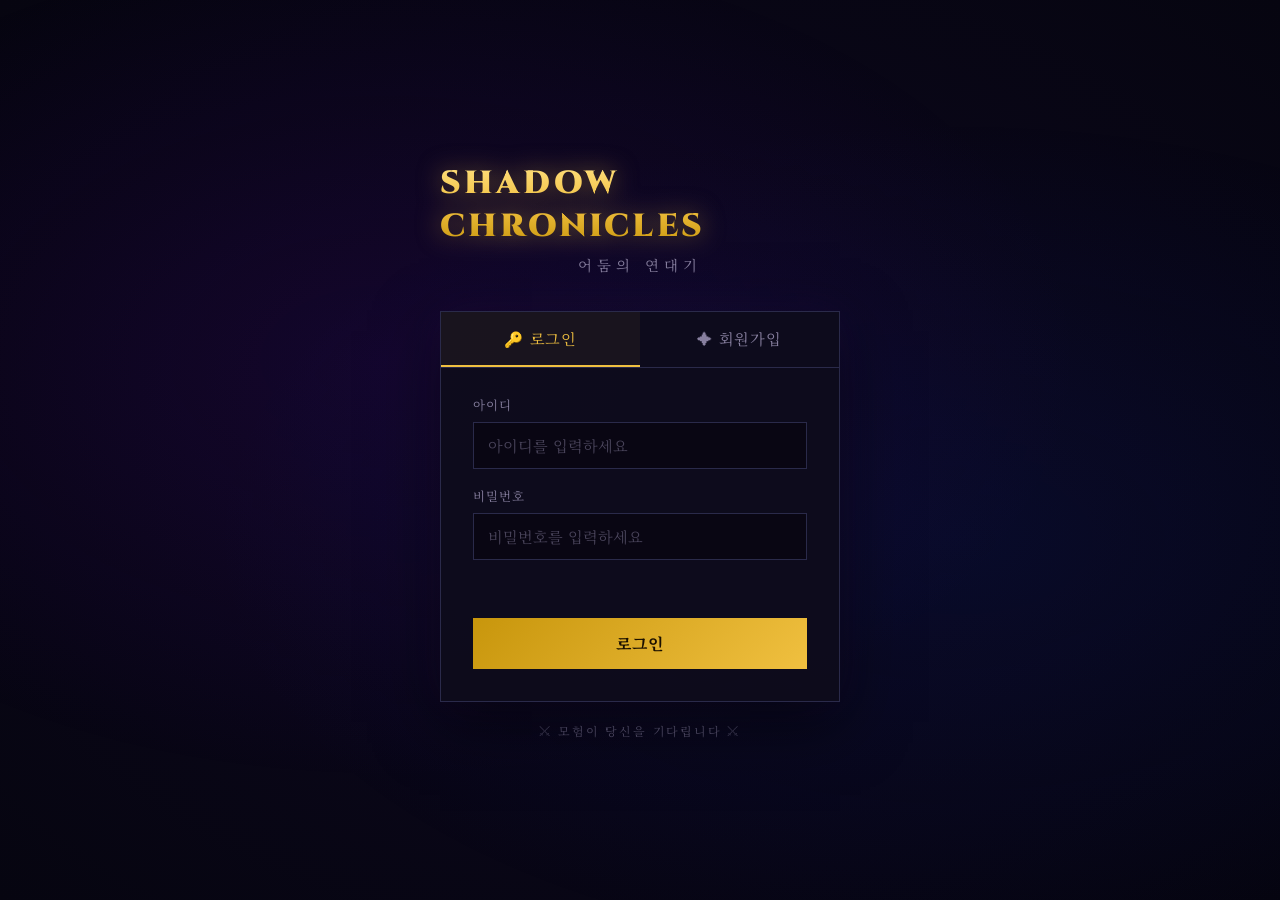
<file: rpg-game/index.html>
<!DOCTYPE html>
<html lang="ko">
<head>
<meta charset="UTF-8">
<meta name="viewport" content="width=device-width, initial-scale=1.0">
<title>Shadow Chronicles - Dark Fantasy RPG</title>
<link rel="stylesheet" href="style.css">
</head>
<body>

<!-- 로그인 / 회원가입 화면 -->
<div id="authScreen" class="screen active">
  <div class="auth-bg"></div>
  <div class="particles" id="authParticles"></div>
  <div class="auth-container">
    <div class="auth-logo">
      <span class="auth-logo-main">SHADOW CHRONICLES</span>
      <span class="auth-logo-sub">어둠의 연대기</span>
    </div>
    <div class="auth-box">
      <div class="auth-tabs">
        <button class="auth-tab active" id="loginTab">🔑 로그인</button>
        <button class="auth-tab" id="signupTab">✦ 회원가입</button>
      </div>

      <!-- 로그인 폼 -->
      <div id="loginForm" class="auth-form">
        <div class="auth-field">
          <label>아이디</label>
          <input type="text" id="loginUsername" placeholder="아이디를 입력하세요" maxlength="12" autocomplete="username">
        </div>
        <div class="auth-field">
          <label>비밀번호</label>
          <input type="password" id="loginPassword" placeholder="비밀번호를 입력하세요" maxlength="20" autocomplete="current-password">
        </div>
        <p class="auth-error" id="loginError"></p>
        <button class="auth-submit-btn" id="loginBtn">로그인</button>
      </div>

      <!-- 회원가입 폼 -->
      <div id="signupForm" class="auth-form hidden">
        <div class="auth-field">
          <label>아이디 <span class="auth-hint">영문·한글·숫자, 2~12자</span></label>
          <input type="text" id="signupUsername" placeholder="사용할 아이디" maxlength="12" autocomplete="username">
          <span class="auth-check-msg" id="usernameCheck"></span>
        </div>
        <div class="auth-field">
          <label>비밀번호 <span class="auth-hint">4자 이상</span></label>
          <input type="password" id="signupPassword" placeholder="비밀번호" maxlength="20" autocomplete="new-password">
        </div>
        <div class="auth-field">
          <label>비밀번호 확인</label>
          <input type="password" id="signupPasswordConfirm" placeholder="비밀번호 재입력" maxlength="20" autocomplete="new-password">
        </div>
        <p class="auth-error" id="signupError"></p>
        <button class="auth-submit-btn" id="signupBtn">회원가입</button>
      </div>
    </div>
    <p class="auth-footer">⚔ 모험이 당신을 기다립니다 ⚔</p>
  </div>
</div>

<!-- 시작 화면 -->
<div id="startScreen" class="screen">
  <div class="title-container">
    <div class="title-bg"></div>
    <div class="particles" id="titleParticles"></div>
    <h1 class="game-title">
      <span class="title-shadow">SHADOW</span>
      <span class="title-main">CHRONICLES</span>
      <span class="title-sub">어둠의 연대기</span>
    </h1>
    <div class="menu-buttons">
      <button class="menu-btn" id="newGameBtn">
        <span class="btn-icon">⚔</span> 새 게임
      </button>
      <button class="menu-btn" id="loadGameBtn">
        <span class="btn-icon">📜</span> 불러오기
      </button>
      <button class="menu-btn secondary" id="creditsBtn">
        <span class="btn-icon">✦</span> 크레딧
      </button>
    </div>
    <div class="version">v1.0 - Shadow Chronicles</div>
  </div>
</div>

<!-- 캐릭터 생성 화면 -->
<div id="charCreateScreen" class="screen">
  <div class="char-create-container">
    <h2 class="screen-title">영웅을 선택하라</h2>
    <div class="class-selection">
      <div class="class-card" data-class="warrior">
        <div class="class-icon warrior-icon">⚔</div>
        <h3>전사</h3>
        <p>철벽 같은 방어와 강력한 근접 공격의 달인</p>
        <div class="class-stats">
          <div class="stat-bar"><span>HP</span><div class="bar"><div class="fill" style="width:90%"></div></div></div>
          <div class="stat-bar"><span>MP</span><div class="bar"><div class="fill" style="width:30%"></div></div></div>
          <div class="stat-bar"><span>ATK</span><div class="bar"><div class="fill" style="width:75%"></div></div></div>
          <div class="stat-bar"><span>DEF</span><div class="bar"><div class="fill" style="width:85%"></div></div></div>
        </div>
        <div class="skills-preview">
          <span class="skill-tag">강타</span>
          <span class="skill-tag">방패막기</span>
          <span class="skill-tag">전투의 함성</span>
        </div>
      </div>
      <div class="class-card" data-class="mage">
        <div class="class-icon mage-icon">✦</div>
        <h3>마법사</h3>
        <p>강력한 마법으로 적을 불태우는 마나의 지배자</p>
        <div class="class-stats">
          <div class="stat-bar"><span>HP</span><div class="bar"><div class="fill" style="width:40%"></div></div></div>
          <div class="stat-bar"><span>MP</span><div class="bar"><div class="fill" style="width:95%"></div></div></div>
          <div class="stat-bar"><span>ATK</span><div class="bar"><div class="fill" style="width:95%"></div></div></div>
          <div class="stat-bar"><span>DEF</span><div class="bar"><div class="fill" style="width:25%"></div></div></div>
        </div>
        <div class="skills-preview">
          <span class="skill-tag">화염구</span>
          <span class="skill-tag">번개 화살</span>
          <span class="skill-tag">메테오</span>
        </div>
      </div>
      <div class="class-card" data-class="rogue">
        <div class="class-icon rogue-icon">🗡</div>
        <h3>도적</h3>
        <p>그림자에서 나타나 치명상을 입히는 암살의 달인</p>
        <div class="class-stats">
          <div class="stat-bar"><span>HP</span><div class="bar"><div class="fill" style="width:60%"></div></div></div>
          <div class="stat-bar"><span>MP</span><div class="bar"><div class="fill" style="width:50%"></div></div></div>
          <div class="stat-bar"><span>ATK</span><div class="bar"><div class="fill" style="width:85%"></div></div></div>
          <div class="stat-bar"><span>SPD</span><div class="bar"><div class="fill" style="width:95%"></div></div></div>
        </div>
        <div class="skills-preview">
          <span class="skill-tag">기습</span>
          <span class="skill-tag">독 단검</span>
          <span class="skill-tag">은신</span>
        </div>
      </div>
    </div>
    <div class="name-input-container">
      <label>영웅의 이름 <span class="name-lock-note">🔒 계정 아이디 고정 · 변경 불가</span></label>
      <input type="text" id="heroName" placeholder="자동 설정됩니다" maxlength="12" readonly>
    </div>
    <button class="start-btn" id="startAdventureBtn">모험 시작 ⚔</button>
  </div>
</div>

<!-- 메인 게임 화면 -->
<div id="gameScreen" class="screen">
  <!-- 상단 HUD -->
  <div class="hud">
    <div class="hud-left">
      <div class="hero-portrait" id="heroPortrait"></div>
      <div class="hero-info">
        <div class="hero-name-level">
          <span id="hudHeroName">영웅</span>
          <span class="level-badge" id="hudLevel">Lv.1</span>
        </div>
        <div class="hud-bar hp-bar">
          <span>HP</span>
          <div class="bar-track">
            <div class="bar-fill hp-fill" id="hudHpFill"></div>
          </div>
          <span id="hudHpText">100/100</span>
        </div>
        <div class="hud-bar mp-bar">
          <span>MP</span>
          <div class="bar-track">
            <div class="bar-fill mp-fill" id="hudMpFill"></div>
          </div>
          <span id="hudMpText">50/50</span>
        </div>
        <div class="hud-bar exp-bar">
          <span>XP</span>
          <div class="bar-track">
            <div class="bar-fill exp-fill" id="hudExpFill"></div>
          </div>
          <span id="hudExpText">0/100</span>
        </div>
      </div>
    </div>
    <div class="hud-center">
      <div class="location-info" id="locationInfo">🗺 출발의 마을</div>
      <div class="hud-gold">💰 <span id="hudGold">0</span> 골드</div>
    </div>
    <div class="hud-right">
      <button class="hud-btn" id="openInventory">🎒 인벤토리</button>
      <button class="hud-btn" id="openStats">📊 스탯</button>
      <button class="hud-btn" id="saveBtn">💾 저장</button>
      <div class="hud-user-info">
        <span class="hud-username" id="hudUsername"></span>
        <button class="hud-btn logout-btn" id="logoutBtn">🚪 로그아웃</button>
      </div>
    </div>
  </div>

  <!-- 메인 콘텐츠 영역 -->
  <div class="game-area">
    <!-- 월드 맵 -->
    <div id="worldMap" class="game-panel active">
      <canvas id="mapCanvas"></canvas>
      <div class="map-overlay">
        <div class="map-locations" id="mapLocations"></div>
      </div>
    </div>

    <!-- 마을 -->
    <div id="townPanel" class="game-panel">
      <div class="town-bg">
        <div class="town-scene">
          <div class="buildings">
            <div class="building inn" id="innBuilding">
              <div class="building-sign">🏠 여관</div>
            </div>
            <div class="building shop" id="shopBuilding">
              <div class="building-sign">🛒 상점</div>
            </div>
            <div class="building blacksmith" id="smithBuilding">
              <div class="building-sign">⚒ 대장간</div>
            </div>
            <div class="building guild" id="guildBuilding">
              <div class="building-sign">📋 모험가 길드</div>
            </div>
          </div>
        </div>
        <button class="leave-btn" id="leaveBtn">🗺 세계 지도로</button>
        <div class="npc-dialogue" id="npcDialogue"></div>
      </div>
    </div>

    <!-- 던전 탐험 -->
    <div id="dungeonPanel" class="game-panel">
      <div class="dungeon-scene" id="dungeonScene">
        <div class="dungeon-bg" id="dungeonBg"></div>
        <div class="dungeon-path">
          <div class="dungeon-progress" id="dungeonProgress">
            <div class="progress-bar" id="dungeonProgressBar"></div>
            <span id="dungeonProgressText">진행: 0%</span>
          </div>
          <div class="dungeon-events" id="dungeonEvents"></div>
          <div class="dungeon-actions">
            <button class="dungeon-btn" id="exploreBtn">⚔ 앞으로 전진</button>
            <button class="dungeon-btn safe" id="retreatBtn">🏃 후퇴하기</button>
          </div>
        </div>
      </div>
    </div>

    <!-- 전투 화면 -->
    <div id="battlePanel" class="game-panel">
      <div class="battle-scene">
        <div class="battle-bg" id="battleBg"></div>
        <div class="battle-area">
          <!-- 적 영역 -->
          <div class="enemy-area">
            <div class="enemy-container">
              <div class="enemy-name-hp">
                <span id="enemyName">고블린</span>
                <div class="enemy-hp-bar">
                  <div class="enemy-hp-fill" id="enemyHpFill"></div>
                </div>
                <span id="enemyHpText">50/50</span>
              </div>
              <div class="enemy-sprite" id="enemySprite"></div>
              <div class="enemy-status" id="enemyStatus"></div>
            </div>
          </div>
          <!-- 영웅 영역 -->
          <div class="hero-battle-area">
            <div class="hero-battle-sprite" id="heroBattleSprite"></div>
            <div class="hero-battle-info">
              <div class="battle-hp-bar">
                <span>HP</span>
                <div class="b-bar-track"><div class="b-bar-fill hp" id="battleHpFill"></div></div>
                <span id="battleHpText"></span>
              </div>
              <div class="battle-mp-bar">
                <span>MP</span>
                <div class="b-bar-track"><div class="b-bar-fill mp" id="battleMpFill"></div></div>
                <span id="battleMpText"></span>
              </div>
            </div>
          </div>
        </div>
        <!-- 전투 로그 -->
        <div class="battle-log" id="battleLog"></div>
        <!-- 전투 액션 -->
        <div class="battle-actions" id="battleActions">
          <div class="action-category">
            <h4>⚔ 공격</h4>
            <div class="action-btns" id="attackBtns"></div>
          </div>
          <div class="action-category">
            <h4>✨ 스킬</h4>
            <div class="action-btns" id="skillBtns"></div>
          </div>
          <div class="action-category">
            <h4>🎒 아이템</h4>
            <div class="action-btns" id="itemBtns"></div>
          </div>
        </div>
        <!-- 턴 표시 -->
        <div class="turn-indicator" id="turnIndicator">당신의 차례</div>
      </div>
    </div>
  </div>

  <!-- 인벤토리 모달 -->
  <div id="inventoryModal" class="modal">
    <div class="modal-content">
      <div class="modal-header">
        <h3>🎒 인벤토리</h3>
        <button class="modal-close" id="closeInventory">✕</button>
      </div>
      <div class="inventory-tabs">
        <button class="tab-btn active" data-tab="all">전체</button>
        <button class="tab-btn" data-tab="weapon">무기</button>
        <button class="tab-btn" data-tab="armor">방어구</button>
        <button class="tab-btn" data-tab="consumable">소모품</button>
      </div>
      <div class="inventory-grid" id="inventoryGrid"></div>
      <div class="item-detail" id="itemDetail">
        <p class="empty-msg">아이템을 선택하세요</p>
      </div>
      <div class="equip-section">
        <h4>장착 중인 장비</h4>
        <div class="equipped-items" id="equippedItems"></div>
      </div>
    </div>
  </div>

  <!-- 스탯 모달 -->
  <div id="statsModal" class="modal">
    <div class="modal-content">
      <div class="modal-header">
        <h3>📊 캐릭터 정보</h3>
        <button class="modal-close" id="closeStats">✕</button>
      </div>
      <div class="stats-content" id="statsContent"></div>
    </div>
  </div>

  <!-- 상점 모달 -->
  <div id="shopModal" class="modal">
    <div class="modal-content shop-modal">
      <div class="modal-header">
        <h3>🛒 상인 아루노의 상점</h3>
        <button class="modal-close" id="closeShop">✕</button>
      </div>
      <div class="shop-gold">보유 골드: 💰 <span id="shopGold">0</span></div>
      <div class="shop-tabs">
        <button class="tab-btn active" data-stab="buy">구매</button>
        <button class="tab-btn" data-stab="sell">판매</button>
      </div>
      <div class="shop-items" id="shopItems"></div>
    </div>
  </div>

  <!-- 여관 모달 -->
  <div id="innModal" class="modal">
    <div class="modal-content">
      <div class="modal-header">
        <h3>🏠 황금 여관</h3>
        <button class="modal-close" id="closeInn">✕</button>
      </div>
      <div class="inn-content">
        <div class="inn-keeper">🧑‍💼</div>
        <p id="innMessage">안녕하세요, 여행자님! 하룻밤 쉬어 가시겠어요?<br>숙박비는 <strong>20 골드</strong>입니다.</p>
        <div class="inn-options">
          <button class="inn-btn" id="restBtn">💤 숙박하기 (20골드)</button>
          <button class="inn-btn secondary" id="closeInnBtn">↩ 나가기</button>
        </div>
      </div>
    </div>
  </div>

  <!-- 레벨업 팝업 -->
  <div id="levelUpPopup" class="popup">
    <div class="popup-content level-up">
      <div class="level-up-icon">⬆</div>
      <h2>레벨 업!</h2>
      <p id="levelUpText"></p>
      <div class="stat-gains" id="statGains"></div>
      <button class="popup-btn" id="levelUpClose">확인</button>
    </div>
  </div>

  <!-- 전투 결과 팝업 -->
  <div id="battleResultPopup" class="popup">
    <div class="popup-content" id="battleResultContent">
      <div class="result-icon" id="resultIcon"></div>
      <h2 id="resultTitle"></h2>
      <p id="resultMessage"></p>
      <div class="rewards" id="battleRewards"></div>
      <button class="popup-btn" id="battleResultClose">계속하기</button>
    </div>
  </div>

  <!-- 대화 팝업 -->
  <div id="dialoguePopup" class="popup">
    <div class="popup-content dialogue">
      <div class="npc-avatar" id="npcAvatar"></div>
      <div class="npc-name" id="npcNameTag"></div>
      <div class="dialogue-text" id="dialogueText"></div>
      <button class="popup-btn" id="dialogueNext">다음 ▶</button>
    </div>
  </div>
</div>

<!-- 게임 오버 화면 -->
<div id="gameOverScreen" class="screen">
  <div class="game-over-content">
    <div class="skull">💀</div>
    <h1>패배...</h1>
    <p id="gameOverMsg">당신의 영혼은 어둠 속으로 사라졌습니다.</p>
    <button class="menu-btn" id="respawnBtn">↩ 여관으로 부활</button>
    <button class="menu-btn secondary" id="goTitleBtn">🏠 타이틀로</button>
  </div>
</div>

<script src="game.js"></script>
</body>
</html>
</file>
<file: rpg-game/style.css>
@import url('https://fonts.googleapis.com/css2?family=Noto+Serif+KR:wght@400;700;900&family=Cinzel:wght@400;700;900&display=swap');

:root {
  --gold: #f0c040;
  --gold-dark: #c8960c;
  --red: #e83030;
  --blue: #3080e8;
  --purple: #9030e8;
  --green: #30e860;
  --dark: #0a0a14;
  --dark2: #12121e;
  --dark3: #1c1c2e;
  --panel: #16162a;
  --border: #2a2a4a;
  --text: #e0d8c0;
  --text-dim: #8880a0;
  --hp-color: #e03030;
  --mp-color: #3060e0;
  --exp-color: #d0a020;
}

* { margin: 0; padding: 0; box-sizing: border-box; }

body {
  background: var(--dark);
  color: var(--text);
  font-family: 'Noto Serif KR', serif;
  overflow: hidden;
  height: 100vh;
  width: 100vw;
  user-select: none;
}

/* ===== SCREENS ===== */
.screen {
  position: absolute;
  inset: 0;
  display: none;
  opacity: 0;
  transition: opacity 0.5s ease;
}
.screen.active {
  display: flex;
  opacity: 1;
}

/* ===== START SCREEN ===== */
#startScreen {
  align-items: center;
  justify-content: center;
  background: radial-gradient(ellipse at center, #1a0a2e 0%, #0a0510 100%);
}

.title-container {
  position: relative;
  text-align: center;
  z-index: 10;
}

.title-bg {
  position: fixed;
  inset: 0;
  background:
    radial-gradient(ellipse at 20% 50%, rgba(120,0,200,0.15) 0%, transparent 50%),
    radial-gradient(ellipse at 80% 50%, rgba(0,60,200,0.15) 0%, transparent 50%);
  animation: titlePulse 4s ease-in-out infinite;
}

@keyframes titlePulse {
  0%, 100% { opacity: 0.7; }
  50% { opacity: 1; }
}

.particles {
  position: fixed;
  inset: 0;
  pointer-events: none;
}

.particle {
  position: absolute;
  width: 3px;
  height: 3px;
  border-radius: 50%;
  background: var(--gold);
  animation: floatUp linear infinite;
  opacity: 0;
}

@keyframes floatUp {
  0% { transform: translateY(100vh) scale(0); opacity: 0; }
  10% { opacity: 1; }
  90% { opacity: 1; }
  100% { transform: translateY(-100px) scale(1.5); opacity: 0; }
}

.game-title {
  display: flex;
  flex-direction: column;
  align-items: center;
  margin-bottom: 60px;
}

.title-shadow {
  font-family: 'Cinzel', serif;
  font-size: 4rem;
  font-weight: 900;
  color: transparent;
  -webkit-text-stroke: 2px rgba(180,100,255,0.6);
  letter-spacing: 0.3em;
  line-height: 1;
  text-shadow: 0 0 40px rgba(180,100,255,0.3);
}

.title-main {
  font-family: 'Cinzel', serif;
  font-size: 5.5rem;
  font-weight: 900;
  background: linear-gradient(180deg, #ffe080 0%, #f0c040 40%, #c8960c 100%);
  -webkit-background-clip: text;
  -webkit-text-fill-color: transparent;
  letter-spacing: 0.15em;
  line-height: 1;
  filter: drop-shadow(0 0 20px rgba(240,192,64,0.6));
  animation: titleGlow 3s ease-in-out infinite;
}

@keyframes titleGlow {
  0%, 100% { filter: drop-shadow(0 0 20px rgba(240,192,64,0.6)); }
  50% { filter: drop-shadow(0 0 40px rgba(240,192,64,0.9)) drop-shadow(0 0 80px rgba(240,192,64,0.4)); }
}

.title-sub {
  font-size: 1.4rem;
  color: var(--text-dim);
  letter-spacing: 0.4em;
  margin-top: 8px;
}

.menu-buttons {
  display: flex;
  flex-direction: column;
  gap: 16px;
  align-items: center;
}

.menu-btn {
  background: linear-gradient(135deg, rgba(40,20,80,0.9), rgba(20,10,50,0.9));
  border: 1px solid var(--gold-dark);
  color: var(--gold);
  font-family: 'Noto Serif KR', serif;
  font-size: 1.1rem;
  padding: 14px 60px;
  cursor: pointer;
  letter-spacing: 0.1em;
  position: relative;
  overflow: hidden;
  transition: all 0.3s ease;
  clip-path: polygon(10px 0%, 100% 0%, calc(100% - 10px) 100%, 0% 100%);
}

.menu-btn::before {
  content: '';
  position: absolute;
  inset: 0;
  background: linear-gradient(135deg, rgba(240,192,64,0.1), transparent);
  transform: translateX(-100%);
  transition: transform 0.3s ease;
}

.menu-btn:hover::before { transform: translateX(0); }

.menu-btn:hover {
  border-color: var(--gold);
  transform: scale(1.05);
  box-shadow: 0 0 20px rgba(240,192,64,0.3);
}

.menu-btn.secondary {
  background: transparent;
  border-color: var(--border);
  color: var(--text-dim);
  font-size: 0.95rem;
  padding: 10px 40px;
}

.menu-btn.secondary:hover { color: var(--text); border-color: var(--text-dim); }

.btn-icon { margin-right: 8px; }

.version {
  position: fixed;
  bottom: 20px;
  right: 20px;
  color: var(--text-dim);
  font-size: 0.75rem;
}

/* ===== CHAR CREATE SCREEN ===== */
#charCreateScreen {
  background: radial-gradient(ellipse at center, #0e1428 0%, #060810 100%);
  align-items: center;
  justify-content: center;
}

.char-create-container {
  width: 90%;
  max-width: 900px;
}

.screen-title {
  font-family: 'Cinzel', serif;
  text-align: center;
  color: var(--gold);
  font-size: 2.2rem;
  margin-bottom: 40px;
  letter-spacing: 0.1em;
  text-shadow: 0 0 20px rgba(240,192,64,0.4);
}

.class-selection {
  display: flex;
  gap: 20px;
  justify-content: center;
  margin-bottom: 40px;
}

.class-card {
  background: rgba(20,15,40,0.8);
  border: 2px solid var(--border);
  padding: 24px;
  width: 260px;
  cursor: pointer;
  transition: all 0.3s ease;
  position: relative;
  overflow: hidden;
}

.class-card::before {
  content: '';
  position: absolute;
  top: 0; left: 0; right: 0;
  height: 3px;
  background: var(--border);
  transition: background 0.3s ease;
}

.class-card:hover, .class-card.selected {
  border-color: var(--gold);
  transform: translateY(-6px);
  box-shadow: 0 10px 30px rgba(0,0,0,0.5), 0 0 20px rgba(240,192,64,0.2);
}

.class-card:hover::before, .class-card.selected::before {
  background: var(--gold);
}

.class-card.selected { background: rgba(40,30,80,0.9); }

.class-icon {
  font-size: 3rem;
  text-align: center;
  margin-bottom: 12px;
  height: 70px;
  display: flex;
  align-items: center;
  justify-content: center;
}

.warrior-icon { filter: drop-shadow(0 0 10px rgba(255,100,50,0.8)); }
.mage-icon { filter: drop-shadow(0 0 10px rgba(100,100,255,0.8)); }
.rogue-icon { filter: drop-shadow(0 0 10px rgba(80,220,80,0.8)); }

.class-card h3 {
  font-size: 1.3rem;
  color: var(--gold);
  margin-bottom: 8px;
  text-align: center;
}

.class-card p {
  font-size: 0.8rem;
  color: var(--text-dim);
  text-align: center;
  margin-bottom: 16px;
  line-height: 1.5;
}

.stat-bar {
  display: flex;
  align-items: center;
  gap: 8px;
  margin-bottom: 6px;
  font-size: 0.75rem;
}

.stat-bar span:first-child {
  width: 30px;
  color: var(--text-dim);
}

.bar {
  flex: 1;
  height: 6px;
  background: rgba(255,255,255,0.1);
  border-radius: 3px;
  overflow: hidden;
}

.fill {
  height: 100%;
  background: linear-gradient(90deg, var(--gold-dark), var(--gold));
  border-radius: 3px;
  transition: width 0.5s ease;
}

.skills-preview {
  display: flex;
  flex-wrap: wrap;
  gap: 6px;
  margin-top: 12px;
}

.skill-tag {
  background: rgba(240,192,64,0.15);
  border: 1px solid rgba(240,192,64,0.3);
  color: var(--gold);
  font-size: 0.7rem;
  padding: 3px 8px;
  border-radius: 2px;
}

.name-input-container {
  text-align: center;
  margin-bottom: 30px;
}

.name-input-container label {
  display: block;
  color: var(--text-dim);
  margin-bottom: 10px;
  font-size: 0.9rem;
  letter-spacing: 0.1em;
}

#heroName {
  background: rgba(20,15,40,0.8);
  border: 1px solid var(--border);
  color: var(--gold);
  font-family: 'Noto Serif KR', serif;
  font-size: 1.2rem;
  padding: 12px 24px;
  text-align: center;
  outline: none;
  transition: border-color 0.3s;
  width: 300px;
}

#heroName[readonly] {
  background: rgba(10,6,20,0.9);
  color: var(--gold);
  border-color: rgba(240,192,64,0.4);
  cursor: not-allowed;
  letter-spacing: 0.08em;
}

.name-lock-note {
  font-size: 0.7rem;
  color: var(--red);
  opacity: 0.8;
  letter-spacing: 0.03em;
}

#heroName:focus { border-color: var(--gold); }

.start-btn {
  display: block;
  margin: 0 auto;
  background: linear-gradient(135deg, var(--gold-dark), var(--gold));
  border: none;
  color: #1a1000;
  font-family: 'Noto Serif KR', serif;
  font-size: 1.2rem;
  font-weight: 700;
  padding: 16px 60px;
  cursor: pointer;
  letter-spacing: 0.1em;
  transition: all 0.3s ease;
}

.start-btn:hover {
  transform: scale(1.05);
  box-shadow: 0 0 30px rgba(240,192,64,0.5);
}

/* ===== HUD ===== */
.hud {
  position: absolute;
  top: 0; left: 0; right: 0;
  height: 80px;
  background: linear-gradient(180deg, rgba(6,5,15,0.97) 0%, rgba(6,5,15,0.8) 100%);
  border-bottom: 1px solid var(--border);
  display: flex;
  align-items: center;
  padding: 0 20px;
  gap: 20px;
  z-index: 100;
}

.hero-portrait {
  width: 56px;
  height: 56px;
  border-radius: 50%;
  border: 2px solid var(--gold-dark);
  display: flex;
  align-items: center;
  justify-content: center;
  font-size: 1.8rem;
  background: rgba(20,15,40,0.8);
  flex-shrink: 0;
}

.hero-info {
  flex: 1;
  min-width: 200px;
  max-width: 280px;
}

.hero-name-level {
  display: flex;
  align-items: center;
  gap: 8px;
  margin-bottom: 4px;
}

.hero-name-level span:first-child {
  font-size: 1rem;
  color: var(--gold);
  font-weight: 700;
}

.level-badge {
  background: var(--gold-dark);
  color: #1a1000;
  font-size: 0.7rem;
  padding: 2px 6px;
  font-weight: 700;
}

.hud-bar {
  display: flex;
  align-items: center;
  gap: 6px;
  font-size: 0.7rem;
  margin-bottom: 2px;
}

.hud-bar > span:first-child {
  width: 20px;
  color: var(--text-dim);
}

.bar-track {
  flex: 1;
  height: 8px;
  background: rgba(255,255,255,0.08);
  border-radius: 4px;
  overflow: hidden;
}

.bar-fill {
  height: 100%;
  border-radius: 4px;
  transition: width 0.4s ease;
}

.hp-fill { background: linear-gradient(90deg, #a01010, var(--hp-color)); }
.mp-fill { background: linear-gradient(90deg, #102080, var(--mp-color)); }
.exp-fill { background: linear-gradient(90deg, #806010, var(--exp-color)); }

.hud-bar > span:last-child {
  min-width: 70px;
  color: var(--text-dim);
  font-size: 0.65rem;
  text-align: right;
}

.hud-center {
  flex: 1;
  text-align: center;
}

.location-info {
  font-size: 0.9rem;
  color: var(--text-dim);
  margin-bottom: 4px;
}

.hud-gold {
  font-size: 1rem;
  color: var(--gold);
}

.hud-right {
  display: flex;
  gap: 10px;
}

.hud-btn {
  background: rgba(20,15,40,0.8);
  border: 1px solid var(--border);
  color: var(--text);
  font-family: 'Noto Serif KR', serif;
  font-size: 0.8rem;
  padding: 8px 14px;
  cursor: pointer;
  transition: all 0.2s;
}

.hud-btn:hover {
  border-color: var(--gold-dark);
  color: var(--gold);
}

/* ===== GAME AREA ===== */
.game-area {
  position: absolute;
  top: 80px;
  left: 0;
  right: 0;
  bottom: 0;
}

.game-panel {
  position: absolute;
  inset: 0;
  display: none;
}

.game-panel.active { display: block; }

/* ===== WORLD MAP ===== */
#mapCanvas {
  width: 100%;
  height: 100%;
  cursor: default;
}

.map-overlay {
  position: absolute;
  inset: 0;
  pointer-events: none;
}

.map-locations {
  position: absolute;
  inset: 0;
  pointer-events: none;
}

#mapCanvas { cursor: crosshair; }

.map-location {
  position: absolute;
  cursor: pointer;
  transform: translate(-50%, -50%);
  text-align: center;
  transition: transform 0.2s ease;
}

.map-location:hover { transform: translate(-50%, -50%) scale(1.2); }

.map-location-dot {
  width: 16px;
  height: 16px;
  border-radius: 50%;
  margin: 0 auto 6px;
  border: 2px solid var(--gold);
  animation: mapPulse 2s ease-in-out infinite;
}

@keyframes mapPulse {
  0%, 100% { box-shadow: 0 0 5px rgba(240,192,64,0.5); }
  50% { box-shadow: 0 0 15px rgba(240,192,64,0.9), 0 0 30px rgba(240,192,64,0.3); }
}

.map-location-name {
  font-size: 0.75rem;
  color: var(--text);
  text-shadow: 0 0 8px rgba(0,0,0,0.9), 0 0 4px rgba(0,0,0,1);
  white-space: nowrap;
  background: rgba(0,0,0,0.6);
  padding: 2px 6px;
}

.map-location-level {
  font-size: 0.65rem;
  color: var(--text-dim);
  background: rgba(0,0,0,0.6);
  padding: 1px 4px;
}

/* ===== TOWN ===== */
#townPanel { overflow: hidden; }

.town-bg {
  width: 100%;
  height: 100%;
  background:
    linear-gradient(180deg, #0a1428 0%, #0e1e30 40%, #1a1428 70%, #2a1e10 100%);
  position: relative;
}

.town-scene {
  position: absolute;
  inset: 0;
  display: flex;
  align-items: flex-end;
  justify-content: center;
  padding-bottom: 60px;
}

.buildings {
  display: flex;
  gap: 30px;
  align-items: flex-end;
}

.building {
  background: rgba(20,15,35,0.9);
  border: 2px solid var(--border);
  padding: 20px 24px;
  cursor: pointer;
  transition: all 0.3s ease;
  position: relative;
  min-width: 140px;
  text-align: center;
}

.building::before {
  content: '';
  position: absolute;
  top: -20px;
  left: -2px;
  right: -2px;
  height: 20px;
  background: rgba(20,15,35,0.9);
  border: 2px solid var(--border);
  border-bottom: none;
  clip-path: polygon(0 100%, 50% 0%, 100% 100%);
}

.building:hover {
  border-color: var(--gold-dark);
  transform: translateY(-8px);
  box-shadow: 0 10px 30px rgba(0,0,0,0.5), 0 0 20px rgba(240,192,64,0.2);
}

.building-sign {
  font-size: 0.85rem;
  color: var(--text);
}

.inn { height: 120px; }
.shop { height: 100px; }
.blacksmith { height: 130px; }
.guild { height: 110px; }

.leave-btn {
  position: absolute;
  top: 20px;
  left: 20px;
  background: rgba(20,15,40,0.8);
  border: 1px solid var(--border);
  color: var(--text);
  font-family: 'Noto Serif KR', serif;
  font-size: 0.85rem;
  padding: 10px 18px;
  cursor: pointer;
  transition: all 0.2s;
}

.leave-btn:hover { border-color: var(--gold-dark); color: var(--gold); }

/* ===== DUNGEON ===== */
.dungeon-scene {
  width: 100%;
  height: 100%;
  position: relative;
  overflow: hidden;
}

.dungeon-bg {
  position: absolute;
  inset: 0;
  transition: background 1s ease;
}

.dungeon-path {
  position: absolute;
  bottom: 0;
  left: 0;
  right: 0;
  padding: 30px;
}

.dungeon-progress {
  background: rgba(6,5,15,0.8);
  border: 1px solid var(--border);
  padding: 12px 20px;
  margin-bottom: 20px;
  display: flex;
  align-items: center;
  gap: 16px;
}

.progress-bar {
  flex: 1;
  height: 12px;
  background: rgba(255,255,255,0.08);
  border-radius: 6px;
  overflow: hidden;
}

#dungeonProgressBar {
  height: 100%;
  background: linear-gradient(90deg, var(--gold-dark), var(--gold));
  border-radius: 6px;
  transition: width 0.5s ease;
  width: 0%;
}

#dungeonProgressText {
  font-size: 0.85rem;
  color: var(--text-dim);
  white-space: nowrap;
}

.dungeon-events {
  background: rgba(6,5,15,0.85);
  border: 1px solid var(--border);
  padding: 16px 20px;
  min-height: 80px;
  margin-bottom: 20px;
  font-size: 0.95rem;
  line-height: 1.8;
}

.dungeon-actions {
  display: flex;
  gap: 16px;
}

.dungeon-btn {
  flex: 1;
  background: rgba(20,15,40,0.9);
  border: 1px solid var(--border);
  color: var(--text);
  font-family: 'Noto Serif KR', serif;
  font-size: 1rem;
  padding: 14px;
  cursor: pointer;
  transition: all 0.3s ease;
}

.dungeon-btn:hover {
  border-color: var(--gold-dark);
  color: var(--gold);
  background: rgba(40,30,80,0.9);
}

.dungeon-btn.safe { border-color: rgba(100,100,100,0.5); }
.dungeon-btn.safe:hover { border-color: var(--red); color: var(--red); }
.dungeon-btn:disabled {
  opacity: 0.4;
  cursor: not-allowed;
}

/* ===== BATTLE ===== */
.battle-scene {
  width: 100%;
  height: 100%;
  display: flex;
  flex-direction: column;
  position: relative;
}

.battle-bg {
  position: absolute;
  inset: 0;
  transition: background 0.5s ease;
}

.battle-area {
  position: relative;
  flex: 1;
  display: flex;
  align-items: stretch;
}

.enemy-area {
  flex: 1;
  display: flex;
  align-items: center;
  justify-content: center;
  padding: 40px;
}

.enemy-container {
  text-align: center;
}

.enemy-name-hp {
  margin-bottom: 16px;
}

.enemy-name-hp > span:first-child {
  font-size: 1.3rem;
  color: var(--text);
  display: block;
  margin-bottom: 8px;
}

.enemy-hp-bar {
  width: 300px;
  height: 16px;
  background: rgba(255,255,255,0.08);
  border-radius: 8px;
  overflow: hidden;
  margin: 0 auto 6px;
  border: 1px solid rgba(255,255,255,0.1);
}

.enemy-hp-fill {
  height: 100%;
  background: linear-gradient(90deg, #a01010, var(--hp-color));
  border-radius: 8px;
  transition: width 0.4s ease;
}

#enemyHpText {
  font-size: 0.8rem;
  color: var(--text-dim);
}

.enemy-sprite {
  font-size: 8rem;
  margin: 20px 0;
  animation: enemyFloat 3s ease-in-out infinite;
  filter: drop-shadow(0 0 20px rgba(200,50,50,0.4));
  transition: transform 0.1s;
}

@keyframes enemyFloat {
  0%, 100% { transform: translateY(0); }
  50% { transform: translateY(-15px); }
}

.enemy-status {
  display: flex;
  gap: 8px;
  justify-content: center;
  flex-wrap: wrap;
  min-height: 30px;
}

.status-icon {
  background: rgba(40,20,60,0.8);
  border: 1px solid var(--border);
  padding: 4px 10px;
  font-size: 0.75rem;
}

.hero-battle-area {
  position: absolute;
  bottom: 20px;
  right: 40px;
  display: flex;
  align-items: flex-end;
  gap: 20px;
}

.hero-battle-sprite {
  font-size: 5rem;
  filter: drop-shadow(0 0 15px rgba(100,150,255,0.4));
  animation: heroStand 2s ease-in-out infinite;
}

@keyframes heroStand {
  0%, 100% { transform: translateY(0); }
  50% { transform: translateY(-6px); }
}

.hero-battle-info {
  display: flex;
  flex-direction: column;
  gap: 6px;
}

.battle-hp-bar, .battle-mp-bar {
  display: flex;
  align-items: center;
  gap: 8px;
  font-size: 0.8rem;
}

.b-bar-track {
  width: 180px;
  height: 10px;
  background: rgba(255,255,255,0.08);
  border-radius: 5px;
  overflow: hidden;
}

.b-bar-fill {
  height: 100%;
  border-radius: 5px;
  transition: width 0.4s ease;
}

.b-bar-fill.hp { background: linear-gradient(90deg, #a01010, var(--hp-color)); }
.b-bar-fill.mp { background: linear-gradient(90deg, #102080, var(--mp-color)); }

.battle-log {
  position: relative;
  height: 120px;
  overflow-y: auto;
  background: rgba(6,5,15,0.9);
  border-top: 1px solid var(--border);
  padding: 12px 20px;
  font-size: 0.85rem;
  line-height: 1.8;
}

.battle-log::-webkit-scrollbar { width: 4px; }
.battle-log::-webkit-scrollbar-track { background: transparent; }
.battle-log::-webkit-scrollbar-thumb { background: var(--border); }

.log-entry { animation: logFadeIn 0.3s ease; }
@keyframes logFadeIn {
  from { opacity: 0; transform: translateX(-10px); }
  to { opacity: 1; transform: translateX(0); }
}

.log-damage { color: var(--hp-color); }
.log-skill { color: var(--purple); }
.log-heal { color: var(--green); }
.log-crit { color: var(--gold); font-weight: 700; }
.log-enemy { color: #ff8060; }
.log-info { color: var(--text-dim); }
.log-system { color: var(--gold); }

.battle-actions {
  background: rgba(10,8,20,0.95);
  border-top: 1px solid var(--border);
  padding: 16px 20px;
  display: grid;
  grid-template-columns: 1fr 1fr 1fr;
  gap: 16px;
  position: relative;
}

.action-category h4 {
  font-size: 0.75rem;
  color: var(--text-dim);
  margin-bottom: 8px;
  letter-spacing: 0.1em;
  border-bottom: 1px solid var(--border);
  padding-bottom: 4px;
}

.action-btns {
  display: flex;
  flex-wrap: wrap;
  gap: 6px;
}

.action-btn {
  background: rgba(20,15,40,0.8);
  border: 1px solid var(--border);
  color: var(--text);
  font-family: 'Noto Serif KR', serif;
  font-size: 0.8rem;
  padding: 8px 12px;
  cursor: pointer;
  transition: all 0.2s;
  position: relative;
}

.action-btn:hover:not(:disabled) {
  border-color: var(--gold-dark);
  color: var(--gold);
  background: rgba(40,30,80,0.9);
}

.action-btn:disabled {
  opacity: 0.4;
  cursor: not-allowed;
}

.action-btn .mp-cost {
  display: block;
  font-size: 0.65rem;
  color: var(--blue);
}

.turn-indicator {
  position: absolute;
  top: 50%;
  left: 50%;
  transform: translate(-50%, -50%);
  background: rgba(240,192,64,0.9);
  color: #1a1000;
  font-weight: 700;
  padding: 8px 20px;
  font-size: 0.9rem;
  pointer-events: none;
  opacity: 0;
  transition: opacity 0.3s;
}

.turn-indicator.show { opacity: 1; }

/* ===== MODALS ===== */
.modal {
  position: fixed;
  inset: 0;
  background: rgba(0,0,0,0.8);
  display: none;
  align-items: center;
  justify-content: center;
  z-index: 200;
  backdrop-filter: blur(4px);
}

.modal.open { display: flex; }

.modal-content {
  background: var(--panel);
  border: 1px solid var(--border);
  width: 90%;
  max-width: 700px;
  max-height: 85vh;
  overflow-y: auto;
  position: relative;
}

.modal-content::-webkit-scrollbar { width: 6px; }
.modal-content::-webkit-scrollbar-track { background: transparent; }
.modal-content::-webkit-scrollbar-thumb { background: var(--border); }

.modal-header {
  display: flex;
  justify-content: space-between;
  align-items: center;
  padding: 16px 20px;
  border-bottom: 1px solid var(--border);
  background: rgba(10,8,20,0.8);
  position: sticky;
  top: 0;
  z-index: 10;
}

.modal-header h3 {
  color: var(--gold);
  font-size: 1.1rem;
}

.modal-close {
  background: none;
  border: 1px solid var(--border);
  color: var(--text-dim);
  width: 32px;
  height: 32px;
  cursor: pointer;
  font-size: 0.9rem;
  transition: all 0.2s;
}

.modal-close:hover { border-color: var(--red); color: var(--red); }

/* Inventory */
.inventory-tabs, .shop-tabs {
  display: flex;
  border-bottom: 1px solid var(--border);
}

.tab-btn {
  flex: 1;
  background: none;
  border: none;
  border-bottom: 2px solid transparent;
  color: var(--text-dim);
  font-family: 'Noto Serif KR', serif;
  font-size: 0.85rem;
  padding: 12px;
  cursor: pointer;
  transition: all 0.2s;
}

.tab-btn.active {
  color: var(--gold);
  border-bottom-color: var(--gold);
}

.inventory-grid {
  display: grid;
  grid-template-columns: repeat(6, 1fr);
  gap: 8px;
  padding: 16px;
  min-height: 200px;
}

.inv-slot {
  background: rgba(10,8,20,0.6);
  border: 1px solid var(--border);
  aspect-ratio: 1;
  display: flex;
  flex-direction: column;
  align-items: center;
  justify-content: center;
  cursor: pointer;
  transition: all 0.2s;
  position: relative;
  padding: 8px;
}

.inv-slot:hover {
  border-color: var(--gold-dark);
  background: rgba(30,20,60,0.8);
}

.inv-slot.selected {
  border-color: var(--gold);
  background: rgba(40,30,80,0.9);
}

.inv-slot.empty { cursor: default; }
.inv-slot.empty:hover { border-color: var(--border); background: rgba(10,8,20,0.6); }

.slot-icon { font-size: 1.6rem; }
.slot-name { font-size: 0.6rem; color: var(--text-dim); text-align: center; margin-top: 4px; }
.slot-qty {
  position: absolute;
  bottom: 2px;
  right: 4px;
  font-size: 0.65rem;
  color: var(--gold);
}

.item-rarity-common { border-color: #555; }
.item-rarity-uncommon { border-color: #30a030; }
.item-rarity-rare { border-color: #3060e0; }
.item-rarity-epic { border-color: #9030e0; }
.item-rarity-legendary { border-color: var(--gold); }

.item-detail {
  border-top: 1px solid var(--border);
  padding: 16px 20px;
  min-height: 100px;
}

.empty-msg { color: var(--text-dim); font-size: 0.85rem; }

.item-detail-content h4 {
  font-size: 1.1rem;
  margin-bottom: 6px;
}

.item-detail-content .item-type {
  font-size: 0.75rem;
  color: var(--text-dim);
  margin-bottom: 10px;
}

.item-detail-content .item-desc {
  font-size: 0.85rem;
  color: var(--text-dim);
  line-height: 1.6;
  margin-bottom: 12px;
}

.item-detail-content .item-stats {
  display: flex;
  flex-wrap: wrap;
  gap: 8px;
  margin-bottom: 12px;
}

.item-stat-tag {
  background: rgba(240,192,64,0.1);
  border: 1px solid rgba(240,192,64,0.3);
  color: var(--gold);
  font-size: 0.75rem;
  padding: 3px 10px;
}

.item-actions {
  display: flex;
  gap: 8px;
}

.item-action-btn {
  background: rgba(20,15,40,0.8);
  border: 1px solid var(--border);
  color: var(--text);
  font-family: 'Noto Serif KR', serif;
  font-size: 0.85rem;
  padding: 8px 16px;
  cursor: pointer;
  transition: all 0.2s;
}

.item-action-btn:hover { border-color: var(--gold-dark); color: var(--gold); }
.item-action-btn.equip:hover { border-color: var(--green); color: var(--green); }
.item-action-btn.use:hover { border-color: var(--blue); color: var(--blue); }

.equip-section {
  border-top: 1px solid var(--border);
  padding: 16px 20px;
}

.equip-section h4 {
  color: var(--text-dim);
  font-size: 0.85rem;
  margin-bottom: 12px;
  letter-spacing: 0.1em;
}

.equipped-items {
  display: flex;
  gap: 12px;
  flex-wrap: wrap;
}

.equip-slot {
  background: rgba(10,8,20,0.6);
  border: 1px solid var(--border);
  padding: 10px 14px;
  min-width: 100px;
  text-align: center;
}

.equip-slot-label {
  font-size: 0.65rem;
  color: var(--text-dim);
  display: block;
  margin-bottom: 6px;
}

.equip-slot-item {
  font-size: 1.2rem;
  display: block;
}

.equip-slot-name {
  font-size: 0.7rem;
  color: var(--text-dim);
  display: block;
  margin-top: 4px;
}

/* Stats Modal */
.stats-content {
  padding: 20px;
}

.stats-grid {
  display: grid;
  grid-template-columns: 1fr 1fr;
  gap: 20px;
}

.stat-group {
  background: rgba(10,8,20,0.5);
  border: 1px solid var(--border);
  padding: 16px;
}

.stat-group h4 {
  color: var(--gold);
  font-size: 0.85rem;
  letter-spacing: 0.1em;
  margin-bottom: 12px;
  padding-bottom: 6px;
  border-bottom: 1px solid var(--border);
}

.stat-row {
  display: flex;
  justify-content: space-between;
  font-size: 0.85rem;
  margin-bottom: 8px;
}

.stat-row span:first-child { color: var(--text-dim); }
.stat-row span:last-child { color: var(--text); }
.stat-row .stat-bonus { color: var(--green); font-size: 0.75rem; }

/* Shop */
.shop-modal { max-width: 800px; }

.shop-gold {
  padding: 12px 20px;
  color: var(--gold);
  font-size: 0.95rem;
  border-bottom: 1px solid var(--border);
  background: rgba(10,8,20,0.5);
}

.shop-items {
  padding: 16px;
  display: grid;
  grid-template-columns: repeat(3, 1fr);
  gap: 12px;
  min-height: 300px;
}

.shop-item {
  background: rgba(10,8,20,0.6);
  border: 1px solid var(--border);
  padding: 14px;
  cursor: pointer;
  transition: all 0.2s;
}

.shop-item:hover {
  border-color: var(--gold-dark);
  background: rgba(30,20,60,0.8);
}

.shop-item-icon { font-size: 2rem; text-align: center; margin-bottom: 8px; }
.shop-item-name { font-size: 0.9rem; text-align: center; margin-bottom: 6px; }
.shop-item-desc { font-size: 0.7rem; color: var(--text-dim); text-align: center; margin-bottom: 8px; }
.shop-item-price {
  text-align: center;
  color: var(--gold);
  font-size: 0.9rem;
}

.shop-buy-btn {
  display: block;
  width: 100%;
  margin-top: 8px;
  background: rgba(240,192,64,0.15);
  border: 1px solid var(--gold-dark);
  color: var(--gold);
  font-family: 'Noto Serif KR', serif;
  font-size: 0.8rem;
  padding: 6px;
  cursor: pointer;
  transition: all 0.2s;
}

.shop-buy-btn:hover { background: rgba(240,192,64,0.3); }
.shop-buy-btn:disabled { opacity: 0.4; cursor: not-allowed; }

/* Inn */
.inn-content {
  padding: 30px;
  text-align: center;
}

.inn-keeper { font-size: 4rem; margin-bottom: 20px; }

#innMessage { font-size: 0.95rem; line-height: 1.8; margin-bottom: 24px; color: var(--text-dim); }
#innMessage strong { color: var(--gold); }

.inn-options { display: flex; gap: 12px; justify-content: center; }

.inn-btn {
  background: rgba(20,15,40,0.8);
  border: 1px solid var(--gold-dark);
  color: var(--gold);
  font-family: 'Noto Serif KR', serif;
  font-size: 0.95rem;
  padding: 12px 28px;
  cursor: pointer;
  transition: all 0.2s;
}

.inn-btn:hover { background: rgba(40,30,80,0.9); }
.inn-btn.secondary { border-color: var(--border); color: var(--text-dim); }
.inn-btn.secondary:hover { color: var(--text); }

/* ===== POPUPS ===== */
.popup {
  position: fixed;
  inset: 0;
  background: rgba(0,0,0,0.85);
  display: none;
  align-items: center;
  justify-content: center;
  z-index: 300;
  backdrop-filter: blur(6px);
}

.popup.open { display: flex; }

.popup-content {
  background: var(--panel);
  border: 1px solid var(--border);
  padding: 40px;
  max-width: 480px;
  width: 90%;
  text-align: center;
  animation: popupIn 0.4s cubic-bezier(0.175, 0.885, 0.32, 1.275);
}

@keyframes popupIn {
  from { transform: scale(0.7) translateY(20px); opacity: 0; }
  to { transform: scale(1) translateY(0); opacity: 1; }
}

.level-up { border-color: var(--gold); }

.level-up-icon {
  font-size: 4rem;
  margin-bottom: 16px;
  animation: levelUpBounce 0.6s ease;
}

@keyframes levelUpBounce {
  0% { transform: scale(0); }
  70% { transform: scale(1.3); }
  100% { transform: scale(1); }
}

.popup-content h2 {
  font-family: 'Cinzel', serif;
  color: var(--gold);
  font-size: 2rem;
  margin-bottom: 12px;
  text-shadow: 0 0 20px rgba(240,192,64,0.5);
}

.popup-content p { color: var(--text-dim); font-size: 0.9rem; margin-bottom: 20px; }

.stat-gains {
  display: flex;
  justify-content: center;
  gap: 20px;
  margin-bottom: 24px;
}

.gain-item {
  text-align: center;
}

.gain-value {
  font-size: 1.5rem;
  color: var(--green);
  display: block;
}

.gain-label {
  font-size: 0.75rem;
  color: var(--text-dim);
}

.popup-btn {
  background: linear-gradient(135deg, var(--gold-dark), var(--gold));
  border: none;
  color: #1a1000;
  font-family: 'Noto Serif KR', serif;
  font-size: 1rem;
  font-weight: 700;
  padding: 12px 40px;
  cursor: pointer;
  transition: all 0.2s;
}

.popup-btn:hover { transform: scale(1.05); box-shadow: 0 0 20px rgba(240,192,64,0.4); }

.result-icon { font-size: 4rem; margin-bottom: 16px; }

.rewards {
  display: flex;
  justify-content: center;
  gap: 20px;
  margin-bottom: 24px;
  flex-wrap: wrap;
}

.reward-item {
  background: rgba(10,8,20,0.6);
  border: 1px solid var(--border);
  padding: 10px 16px;
  text-align: center;
}

.reward-value { font-size: 1.2rem; color: var(--gold); display: block; }
.reward-label { font-size: 0.7rem; color: var(--text-dim); }

/* Dialogue */
.dialogue {
  text-align: left;
  padding: 30px;
}

.npc-avatar {
  font-size: 3rem;
  margin-bottom: 12px;
}

.npc-name {
  font-size: 0.8rem;
  color: var(--gold);
  letter-spacing: 0.15em;
  margin-bottom: 12px;
}

.dialogue-text {
  font-size: 0.95rem;
  line-height: 1.9;
  color: var(--text-dim);
  min-height: 60px;
  margin-bottom: 20px;
}

/* ===== GAME OVER ===== */
#gameOverScreen {
  background: radial-gradient(ellipse at center, #1a0505 0%, #050505 100%);
  align-items: center;
  justify-content: center;
}

.game-over-content { text-align: center; }

.skull {
  font-size: 6rem;
  margin-bottom: 24px;
  animation: skullPulse 2s ease-in-out infinite;
}

@keyframes skullPulse {
  0%, 100% { filter: drop-shadow(0 0 10px rgba(200,50,50,0.5)); }
  50% { filter: drop-shadow(0 0 30px rgba(200,50,50,0.9)); }
}

.game-over-content h1 {
  font-family: 'Cinzel', serif;
  font-size: 3rem;
  color: var(--red);
  margin-bottom: 16px;
  text-shadow: 0 0 30px rgba(230,48,48,0.5);
}

.game-over-content p {
  color: var(--text-dim);
  font-size: 1rem;
  margin-bottom: 40px;
}

/* ===== DAMAGE NUMBERS ===== */
.damage-number {
  position: fixed;
  font-family: 'Cinzel', serif;
  font-weight: 900;
  pointer-events: none;
  z-index: 500;
  animation: dmgFloat 1.2s ease-out forwards;
}

@keyframes dmgFloat {
  0% { transform: translateY(0) scale(0.8); opacity: 1; }
  70% { transform: translateY(-80px) scale(1.2); opacity: 1; }
  100% { transform: translateY(-120px) scale(1); opacity: 0; }
}

/* ===== NOTIFICATIONS ===== */
.notification {
  position: fixed;
  top: 100px;
  right: 20px;
  background: rgba(10,8,20,0.95);
  border: 1px solid var(--border);
  border-left: 3px solid var(--gold);
  padding: 12px 20px;
  font-size: 0.85rem;
  z-index: 400;
  animation: notifSlide 0.3s ease, notifFade 3s ease 0.5s forwards;
  pointer-events: none;
}

@keyframes notifSlide {
  from { transform: translateX(100%); opacity: 0; }
  to { transform: translateX(0); opacity: 1; }
}

@keyframes notifFade {
  0% { opacity: 1; }
  80% { opacity: 1; }
  100% { opacity: 0; }
}

/* ===== ATTACK ANIMATIONS ===== */
.shake {
  animation: shake 0.4s ease !important;
}

@keyframes shake {
  0%, 100% { transform: translateX(0); }
  20% { transform: translateX(-15px); }
  40% { transform: translateX(15px); }
  60% { transform: translateX(-10px); }
  80% { transform: translateX(10px); }
}

.flash {
  animation: flash 0.3s ease !important;
}

@keyframes flash {
  0%, 100% { filter: drop-shadow(0 0 20px rgba(255,255,255,0)); }
  50% { filter: drop-shadow(0 0 30px rgba(255,255,255,0.8)) brightness(2); }
}

/* ===== NPC DIALOGUE IN TOWN ===== */
.npc-dialogue {
  position: absolute;
  bottom: 20px;
  right: 20px;
  max-width: 300px;
  background: rgba(6,5,15,0.9);
  border: 1px solid var(--border);
  padding: 12px 16px;
  font-size: 0.85rem;
  color: var(--text-dim);
  display: none;
}

/* ===== SKILL POINT DISTRIBUTION ===== */
.skill-point-item {
  display: flex;
  align-items: center;
  gap: 10px;
  margin-bottom: 8px;
}

.skill-point-item span { flex: 1; }

.sp-btn {
  background: rgba(20,15,40,0.8);
  border: 1px solid var(--border);
  color: var(--text);
  width: 28px;
  height: 28px;
  cursor: pointer;
  font-size: 1rem;
  transition: all 0.2s;
}

.sp-btn:hover { border-color: var(--gold-dark); color: var(--gold); }
.sp-btn:disabled { opacity: 0.3; cursor: not-allowed; }

/* ===== RESPONSIVE ===== */
@media (max-width: 768px) {
  .class-selection { flex-direction: column; align-items: center; }
  .battle-actions { grid-template-columns: 1fr; }
  .shop-items { grid-template-columns: repeat(2, 1fr); }
  .inventory-grid { grid-template-columns: repeat(4, 1fr); }
  .title-main { font-size: 3rem; }
  .title-shadow { font-size: 2.5rem; }
  .enemy-sprite { font-size: 5rem; }
}

/* ===== AUTH SCREEN ===== */
#authScreen {
  align-items: center;
  justify-content: center;
  background: radial-gradient(ellipse at center, #0d0820 0%, #060510 100%);
}

.auth-bg {
  position: fixed;
  inset: 0;
  background:
    radial-gradient(ellipse at 30% 40%, rgba(90,0,180,0.12) 0%, transparent 55%),
    radial-gradient(ellipse at 75% 60%, rgba(0,40,160,0.12) 0%, transparent 55%);
  animation: titlePulse 5s ease-in-out infinite;
}

.auth-container {
  position: relative;
  z-index: 10;
  display: flex;
  flex-direction: column;
  align-items: center;
  width: 100%;
  max-width: 440px;
  padding: 20px;
}

.auth-logo {
  display: flex;
  flex-direction: column;
  align-items: center;
  margin-bottom: 36px;
}

.auth-logo-main {
  font-family: 'Cinzel', serif;
  font-size: 2rem;
  font-weight: 900;
  background: linear-gradient(180deg, #ffe080 0%, #f0c040 50%, #c8960c 100%);
  -webkit-background-clip: text;
  -webkit-text-fill-color: transparent;
  letter-spacing: 0.1em;
  filter: drop-shadow(0 0 12px rgba(240,192,64,0.5));
}

.auth-logo-sub {
  font-size: 0.9rem;
  color: var(--text-dim);
  letter-spacing: 0.35em;
  margin-top: 6px;
}

.auth-box {
  width: 100%;
  background: rgba(14,12,28,0.95);
  border: 1px solid var(--border);
  box-shadow: 0 20px 60px rgba(0,0,0,0.6), 0 0 40px rgba(120,60,200,0.1);
}

.auth-tabs {
  display: flex;
  border-bottom: 1px solid var(--border);
}

.auth-tab {
  flex: 1;
  background: none;
  border: none;
  border-bottom: 2px solid transparent;
  color: var(--text-dim);
  font-family: 'Noto Serif KR', serif;
  font-size: 0.95rem;
  padding: 16px;
  cursor: pointer;
  transition: all 0.25s;
  letter-spacing: 0.05em;
}

.auth-tab.active {
  color: var(--gold);
  border-bottom-color: var(--gold);
  background: rgba(240,192,64,0.05);
}

.auth-tab:not(.active):hover {
  color: var(--text);
  background: rgba(255,255,255,0.03);
}

.auth-form {
  padding: 28px 32px 32px;
  display: flex;
  flex-direction: column;
  gap: 18px;
}

.auth-form.hidden { display: none; }

.auth-field {
  display: flex;
  flex-direction: column;
  gap: 8px;
  position: relative;
}

.auth-field label {
  font-size: 0.78rem;
  color: var(--text-dim);
  letter-spacing: 0.08em;
  display: flex;
  align-items: center;
  gap: 8px;
}

.auth-hint {
  font-size: 0.7rem;
  color: rgba(136,128,160,0.6);
}

.auth-field input {
  background: rgba(8,6,18,0.8);
  border: 1px solid var(--border);
  border-radius: 0;
  color: var(--text);
  font-family: 'Noto Serif KR', serif;
  font-size: 0.95rem;
  padding: 12px 14px;
  outline: none;
  transition: border-color 0.25s, box-shadow 0.25s;
  width: 100%;
}

.auth-field input:focus {
  border-color: var(--gold-dark);
  box-shadow: 0 0 0 2px rgba(200,150,12,0.15);
}

.auth-field input::placeholder { color: rgba(136,128,160,0.5); }

.auth-check-msg {
  font-size: 0.72rem;
  min-height: 16px;
  margin-top: 2px;
}

.auth-check-msg.ok { color: var(--green); }
.auth-check-msg.err { color: var(--red); }

.auth-error {
  font-size: 0.8rem;
  color: var(--red);
  min-height: 18px;
  text-align: center;
  animation: errShake 0.3s ease;
}

@keyframes errShake {
  0%, 100% { transform: translateX(0); }
  25% { transform: translateX(-6px); }
  75% { transform: translateX(6px); }
}

.auth-submit-btn {
  background: linear-gradient(135deg, var(--gold-dark), var(--gold));
  border: none;
  color: #1a1000;
  font-family: 'Noto Serif KR', serif;
  font-size: 1rem;
  font-weight: 700;
  padding: 14px;
  cursor: pointer;
  letter-spacing: 0.08em;
  transition: all 0.25s;
  margin-top: 4px;
}

.auth-submit-btn:hover {
  transform: translateY(-2px);
  box-shadow: 0 6px 20px rgba(240,192,64,0.4);
}

.auth-submit-btn:active { transform: translateY(0); }

.auth-footer {
  margin-top: 20px;
  font-size: 0.75rem;
  color: rgba(136,128,160,0.5);
  letter-spacing: 0.15em;
}

/* HUD user info */
.hud-user-info {
  display: flex;
  flex-direction: column;
  align-items: flex-end;
  gap: 4px;
}

.hud-username {
  font-size: 0.7rem;
  color: var(--gold);
  letter-spacing: 0.05em;
}

.logout-btn {
  font-size: 0.75rem !important;
  padding: 5px 10px !important;
  border-color: rgba(200,50,50,0.4) !important;
  color: rgba(220,100,100,0.8) !important;
}

.logout-btn:hover {
  border-color: var(--red) !important;
  color: var(--red) !important;
}

/* Scrollbar global */
::-webkit-scrollbar { width: 6px; height: 6px; }
::-webkit-scrollbar-track { background: var(--dark2); }
::-webkit-scrollbar-thumb { background: var(--border); border-radius: 3px; }
::-webkit-scrollbar-thumb:hover { background: var(--gold-dark); }
</file>
